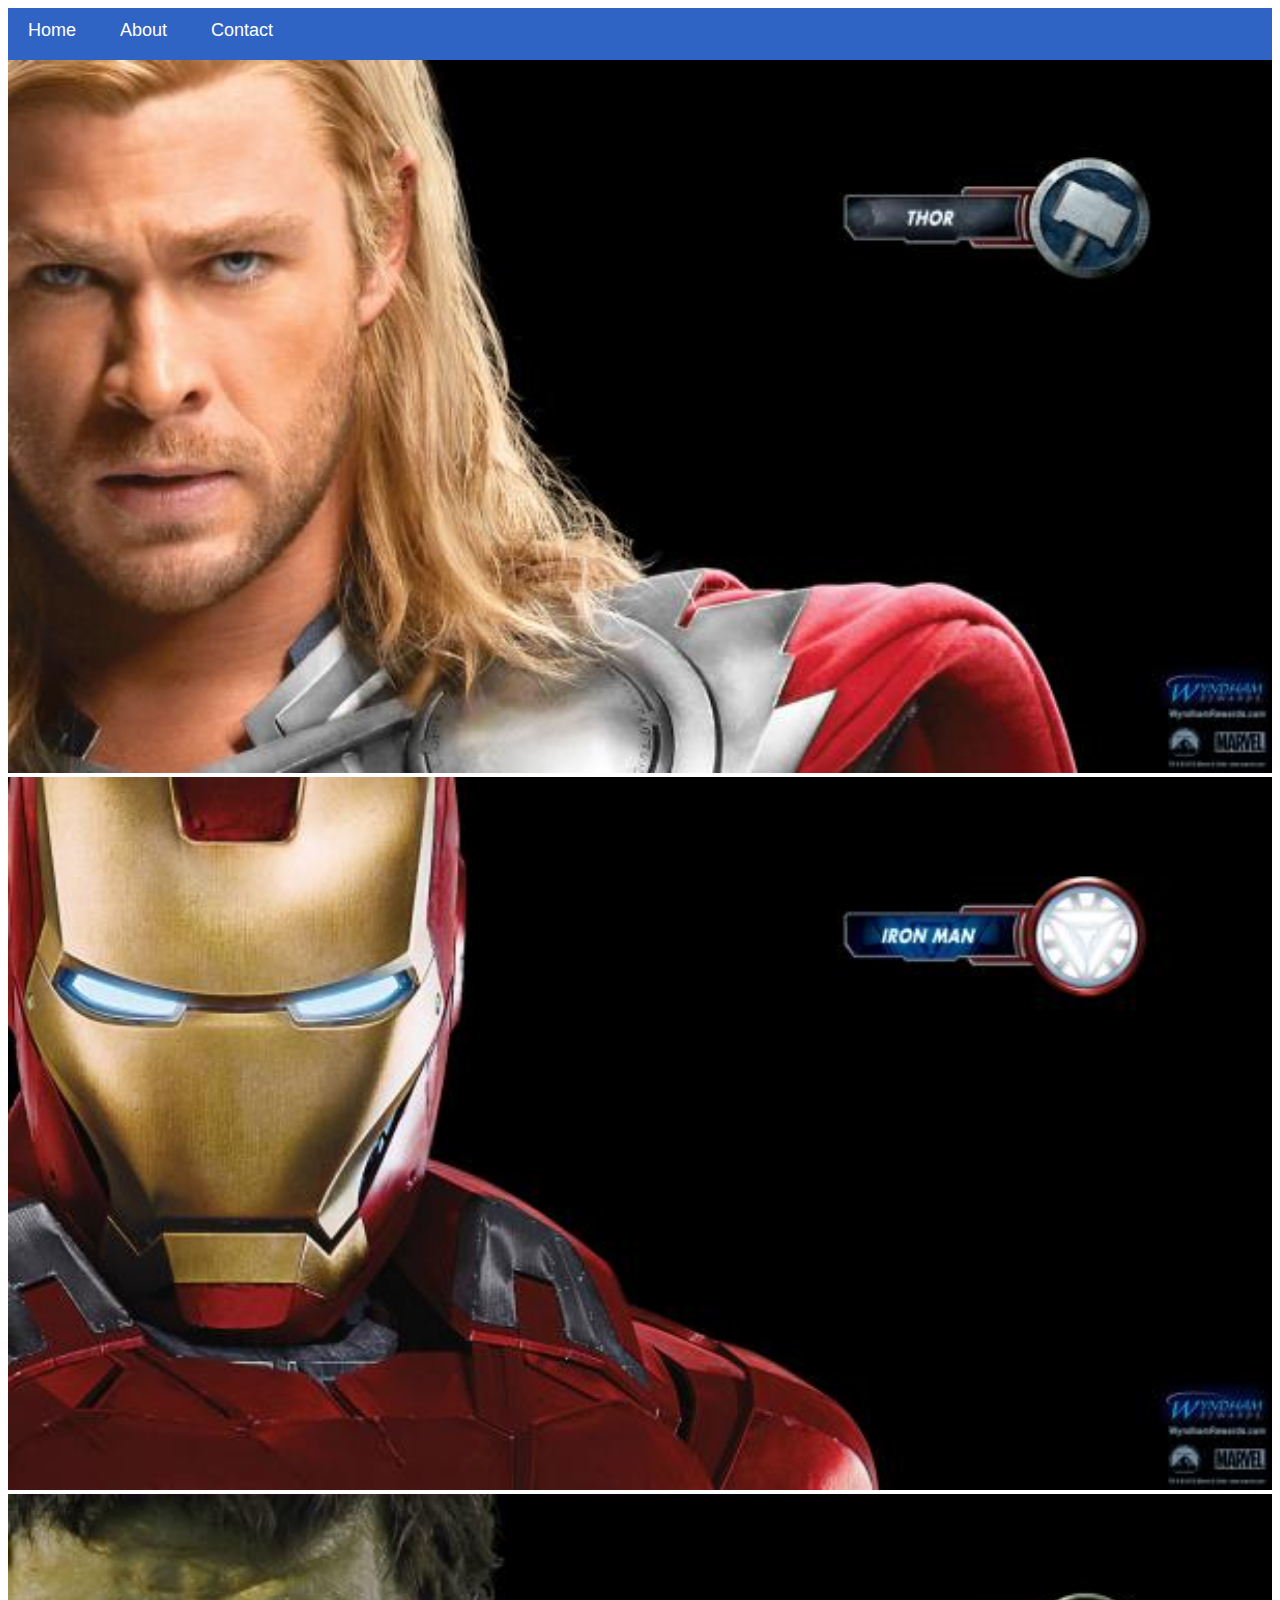
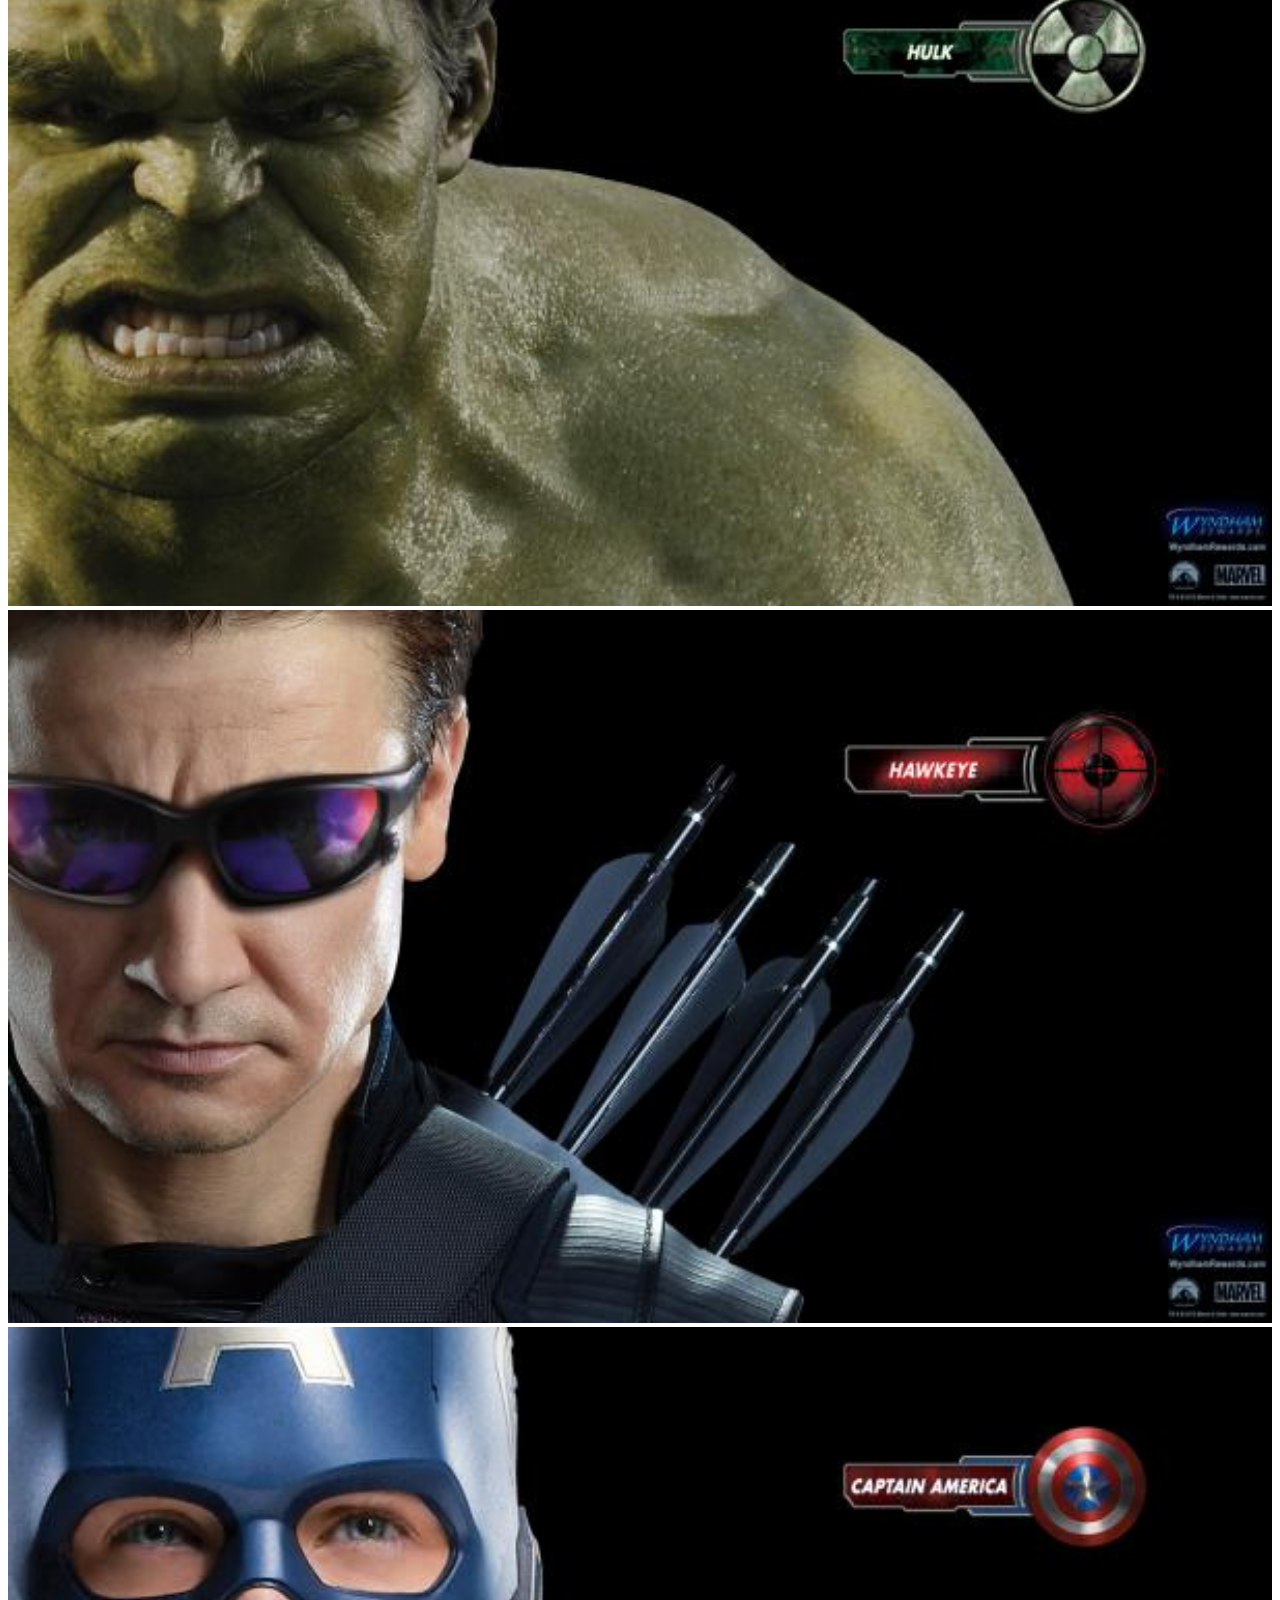
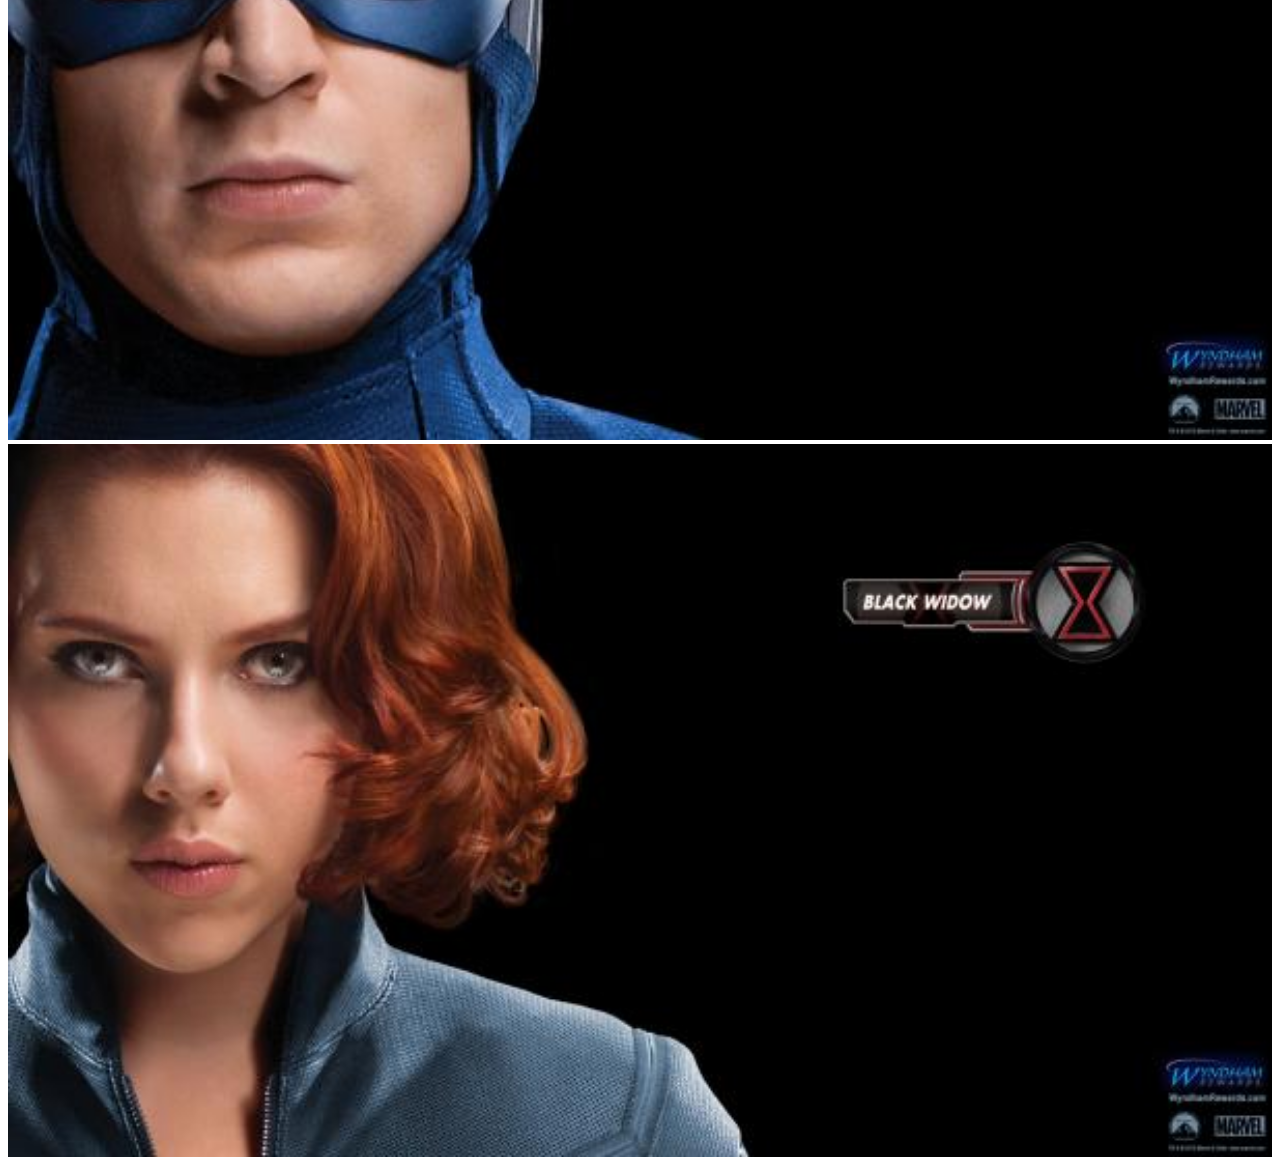
<file: index.html>
<!DOCTYPE html>
<html>
      <head>
            <link rel="stylesheet" href="style.css">
      </head>
      <body>
        <div id="Menu">
            <a href="#">Home</a>
            <a href="About.html">About</a>
            <a href="Contact.html">Contact</a>
        </div>
           <div class="gallery">
                <a href="avenger-1.html"><img src="images/avengers_01.jpg"/></a>
                <a href="avenger-2.html"><img src="images/avengers_02.jpg"/></a>
                <a href="avenger-3.html"><img src="images/avengers_03.jpg"/></a>
                <a href="avenger-4.html"><img src="images/avengers_04.jpg"/></a>
                <a href="avenger-5.html"><img src="images/avengers_05.jpg"/></a>
                <a href="avenger-6.html"><img src="images/avengers_06.jpg"/></a>
           </div>
      </body>
</html>
</file>
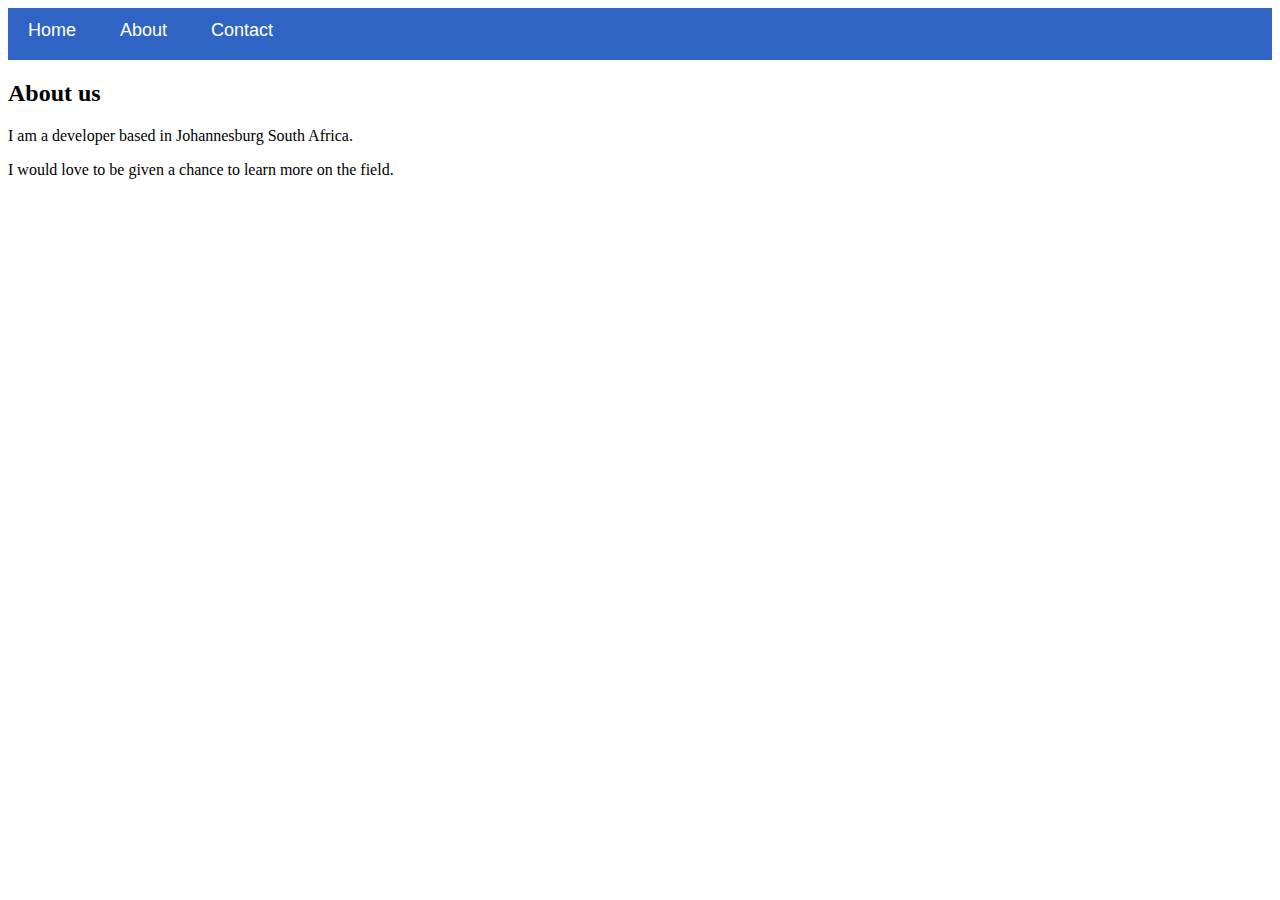
<file: About.html>
<!DOCTYPE html>
<html>
      <head>
            <link rel="stylesheet" href="style.css">
      </head>
      <body>
        <div id="Menu">
            <a href="#">Home</a>
            <a href="About.html">About</a>
            <a href="Contact.html">Contact</a>
        </div>
           <h2>About us</h2>
           <p>I am a developer based in Johannesburg South Africa.</p>
           <p>I would love to be given a chance to learn more on the field.</p>
      </body>
</html>
</file>
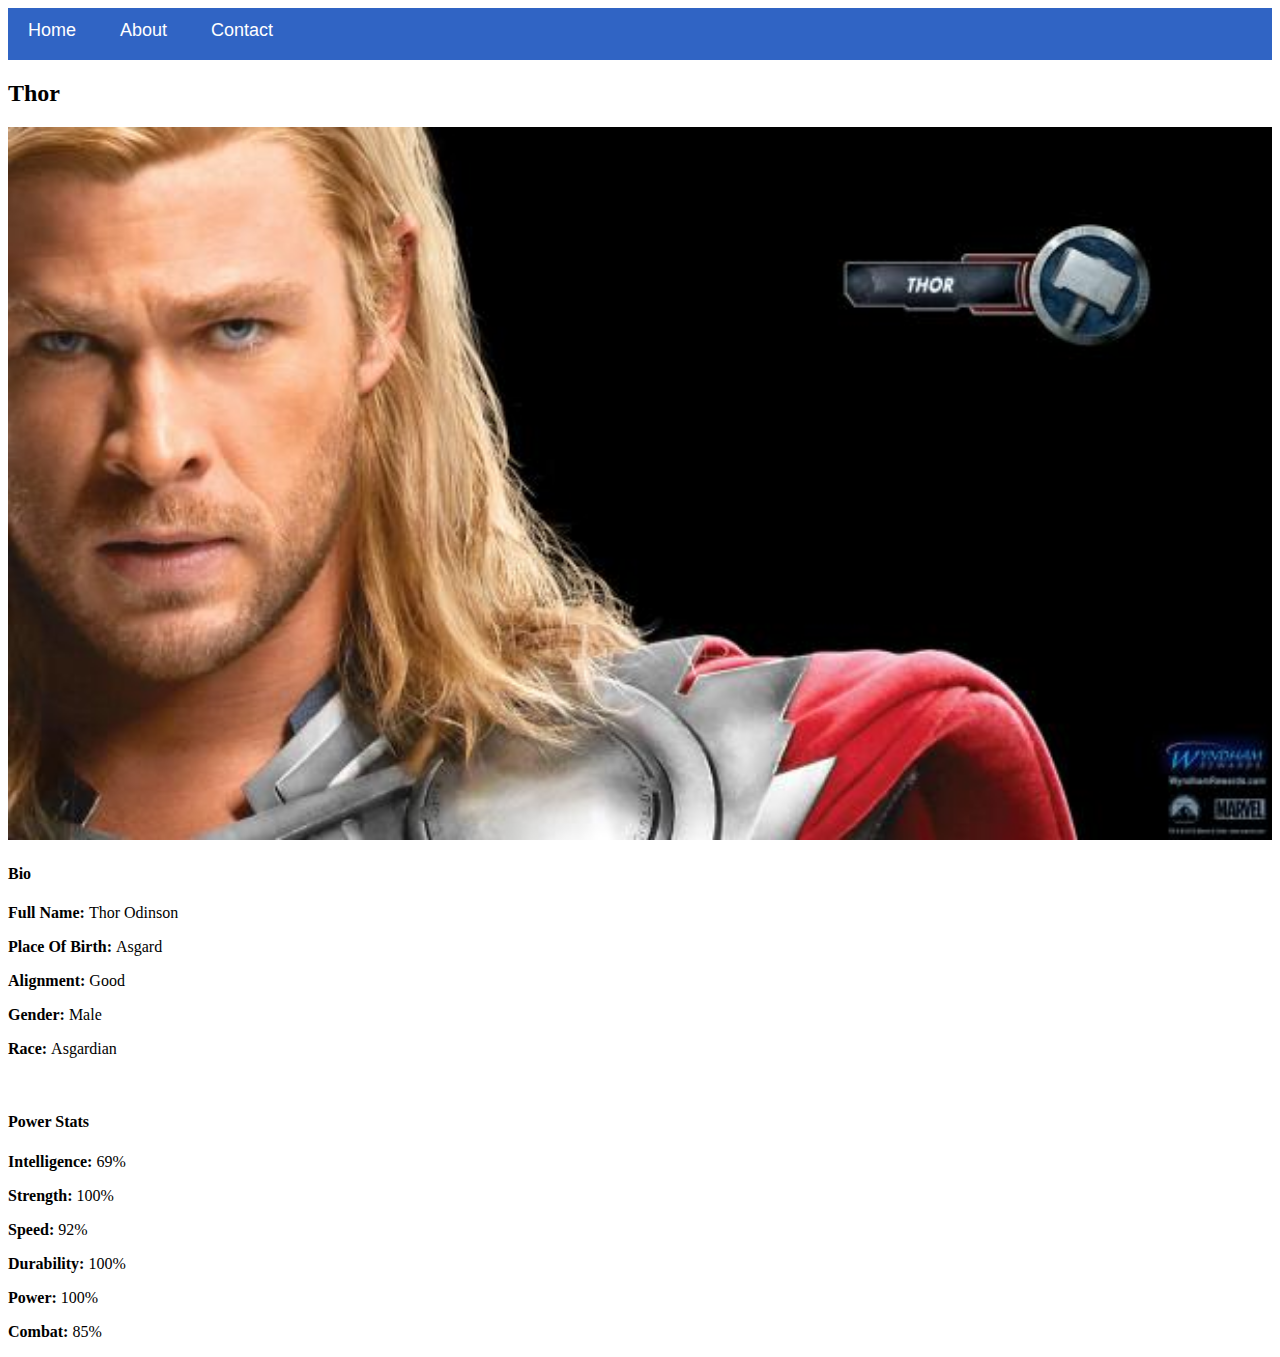
<file: avenger-1.html>
<!DOCTYPE html>
<html>
      <head>
            <link rel="stylesheet" href="style.css">
      </head>
      <body>
        <div id="Menu">
            <a href="#">Home</a>
            <a href="About.html">About</a>
            <a href="Contact.html">Contact</a>
        </div>
           <h2>Thor</h2>
           <div class="gallery">
                <img src="images/avengers_01.jpg"/>
           </div>
           <h4>Bio</h4>
           <p><b>Full Name: </b> Thor Odinson</p>
           <p><b>Place Of Birth: </b> Asgard</p>
           <p><b>Alignment: </b> Good</p>
           <p><b>Gender: </b> Male</p>
           <p><b>Race: </b> Asgardian</p>
          <br/>

          <h4>Power Stats</h4>
          <p><b>Intelligence: </b> 69%</p>
          <p><b>Strength: </b> 100%</p>
          <p><b>Speed: </b> 92%</p>
          <p><b>Durability: </b> 100%</p>
          <p><b>Power: </b> 100%</p>
          <p><b>Combat: </b> 85%</p> 
      </body>
</html>
</file>
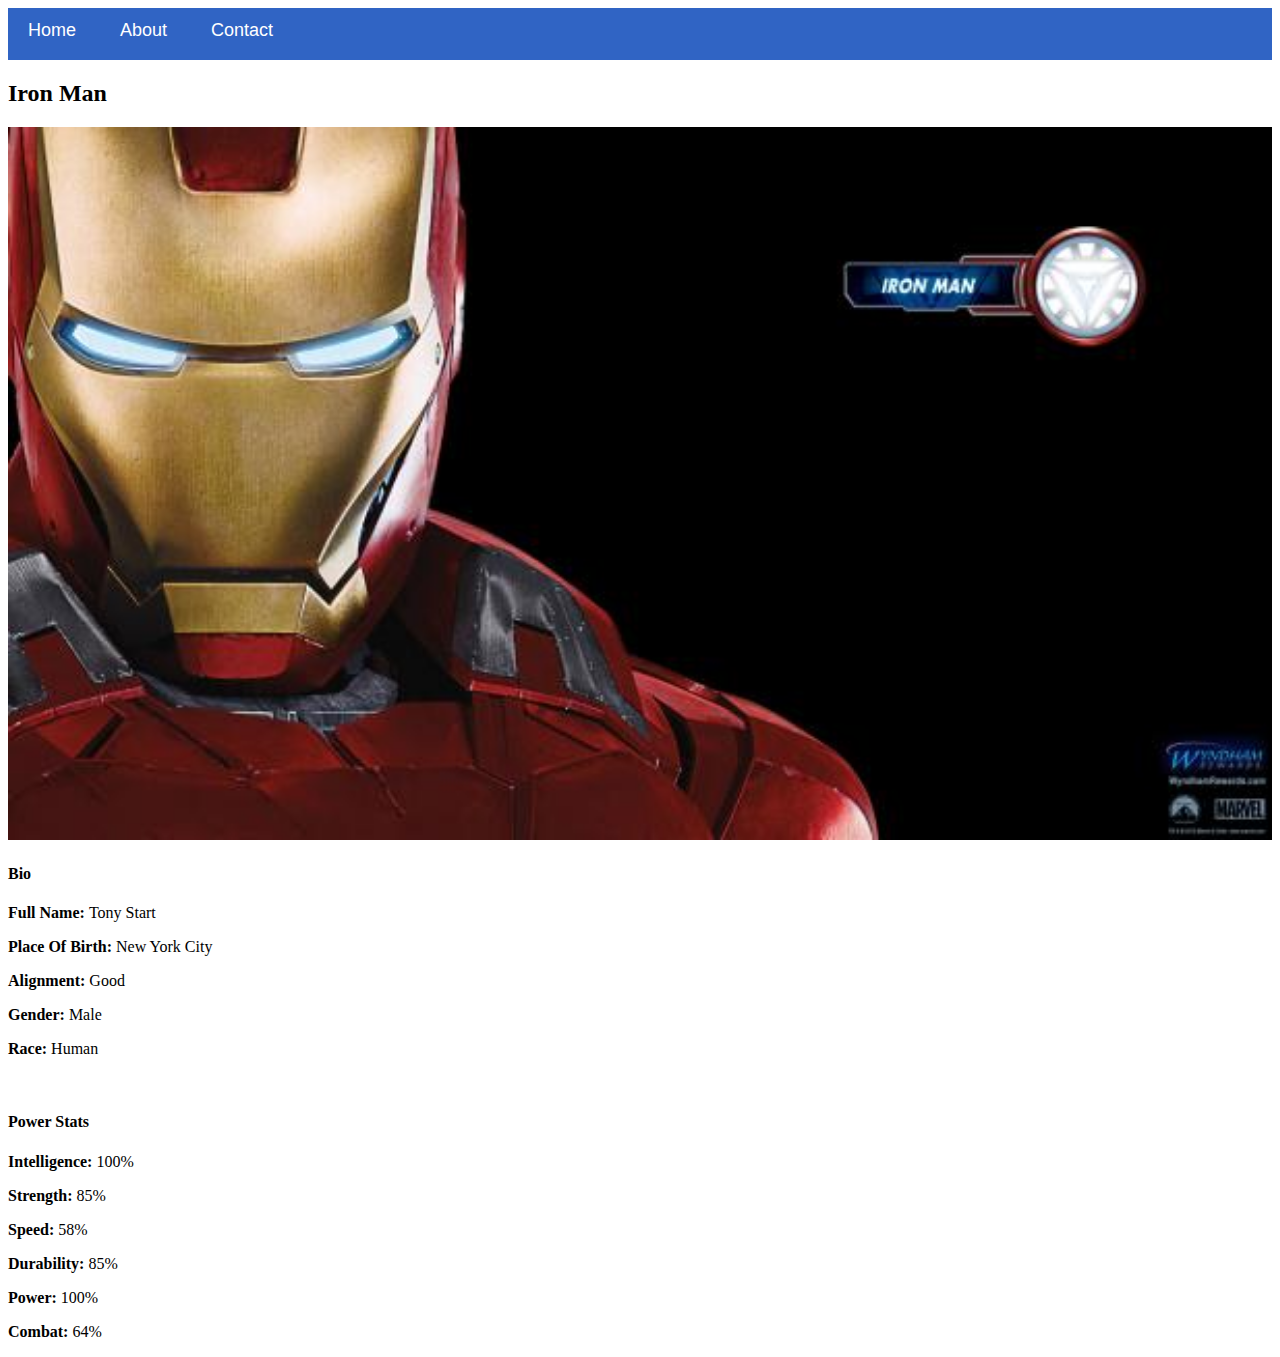
<file: avenger-2.html>
<!DOCTYPE html>
<html>
      <head>
            <link rel="stylesheet" href="style.css">
      </head>
      <body>
        <div id="Menu">
            <a href="#">Home</a>
            <a href="About.html">About</a>
            <a href="Contact.html">Contact</a>
        </div>
           <h2>Iron Man</h2>
           <div class="gallery">
                <img src="images/avengers_02.jpg"/>
           </div>
           <h4>Bio</h4>
           <p><b>Full Name: </b> Tony Start</p>
           <p><b>Place Of Birth: </b> New York City</p>
           <p><b>Alignment: </b> Good</p>
           <p><b>Gender: </b> Male</p>
           <p><b>Race: </b> Human</p>
          <br/>

          <h4>Power Stats</h4>
          <p><b>Intelligence: </b> 100%</p>
          <p><b>Strength: </b> 85%</p>
          <p><b>Speed: </b> 58%</p>
          <p><b>Durability: </b> 85%</p>
          <p><b>Power: </b> 100%</p>
          <p><b>Combat: </b>64%</p> 
      </body>
</html>
</file>
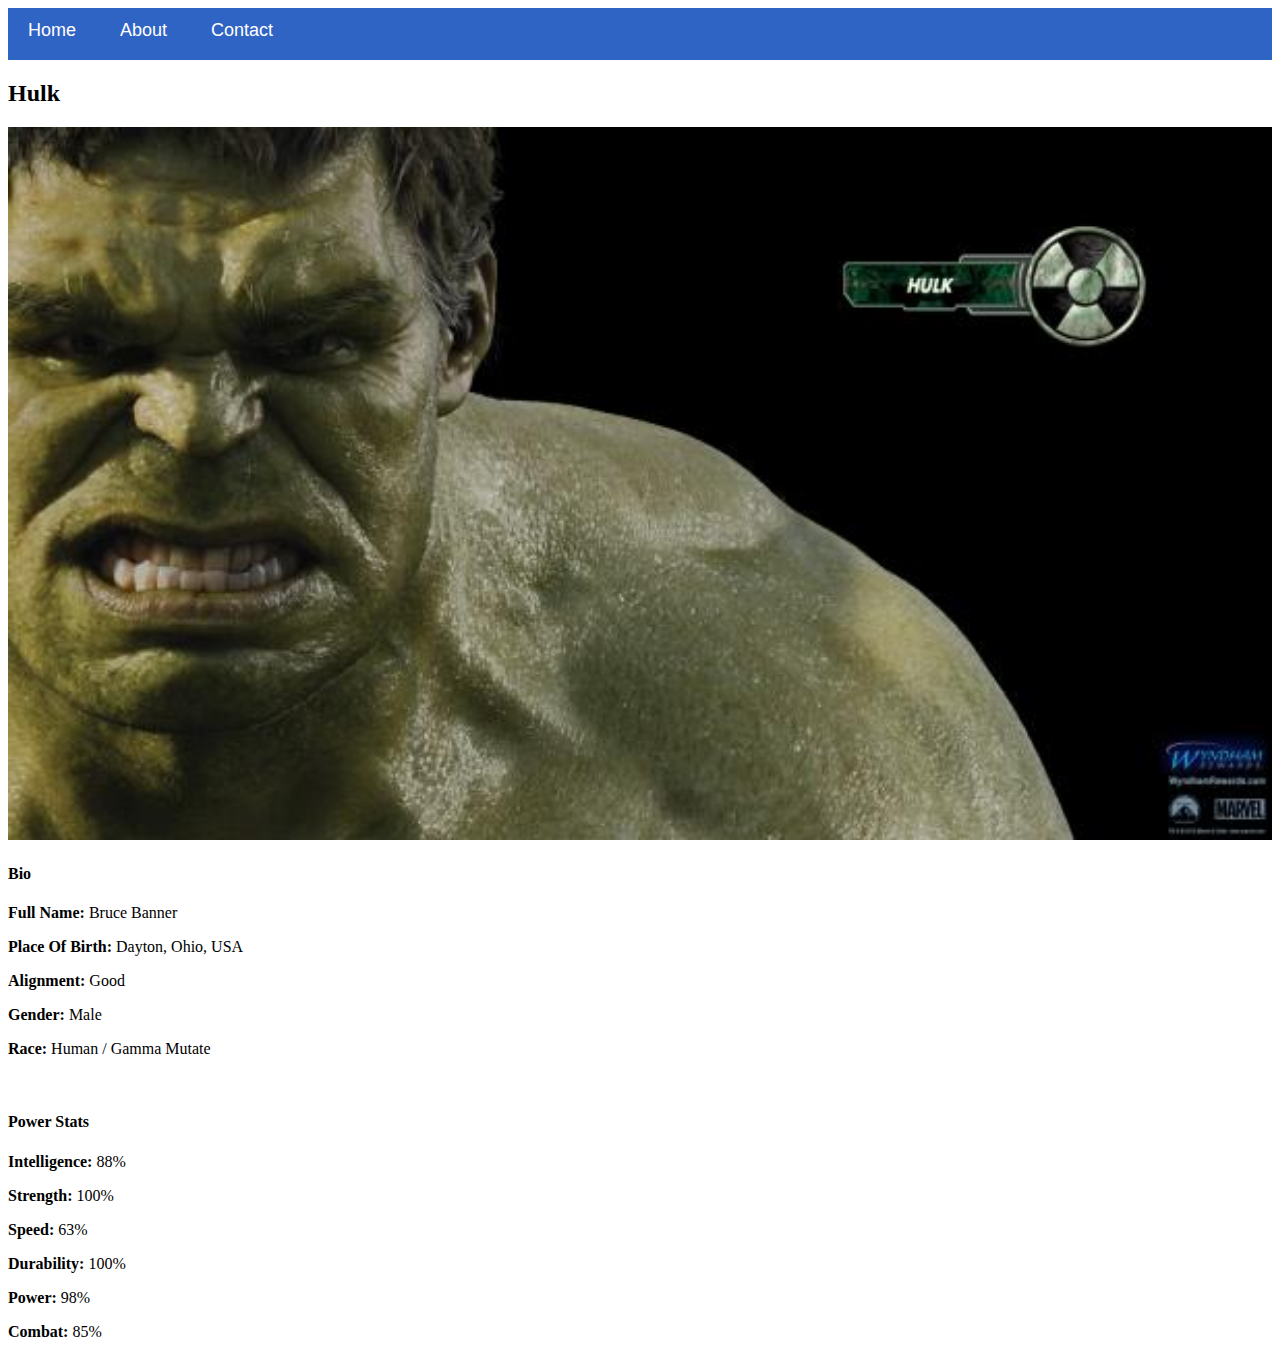
<file: avenger-3.html>
<!DOCTYPE html>
<html>
      <head>
            <link rel="stylesheet" href="style.css">
      </head>
      <body>
        <div id="Menu">
            <a href="#">Home</a>
            <a href="About.html">About</a>
            <a href="Contact.html">Contact</a>
        </div>
           <h2>Hulk</h2>
           <div class="gallery">
                <img src="images/avengers_03.jpg"/>
           </div>
           <h4>Bio</h4>
           <p><b>Full Name: </b> Bruce Banner</p>
           <p><b>Place Of Birth: </b> Dayton, Ohio, USA</p>
           <p><b>Alignment: </b> Good</p>
           <p><b>Gender: </b> Male</p>
           <p><b>Race: </b> Human / Gamma Mutate</p>
           <br/>

           <h4>Power Stats</h4>
           <p><b>Intelligence: </b> 88%</p>
           <p><b>Strength: </b> 100%</p>
           <p><b>Speed: </b> 63%</p>
            <p><b>Durability: </b> 100%</p>
            <p><b>Power: </b> 98%</p>
            <p><b>Combat: </b> 85%</p>
      </body>
</html>
</file>
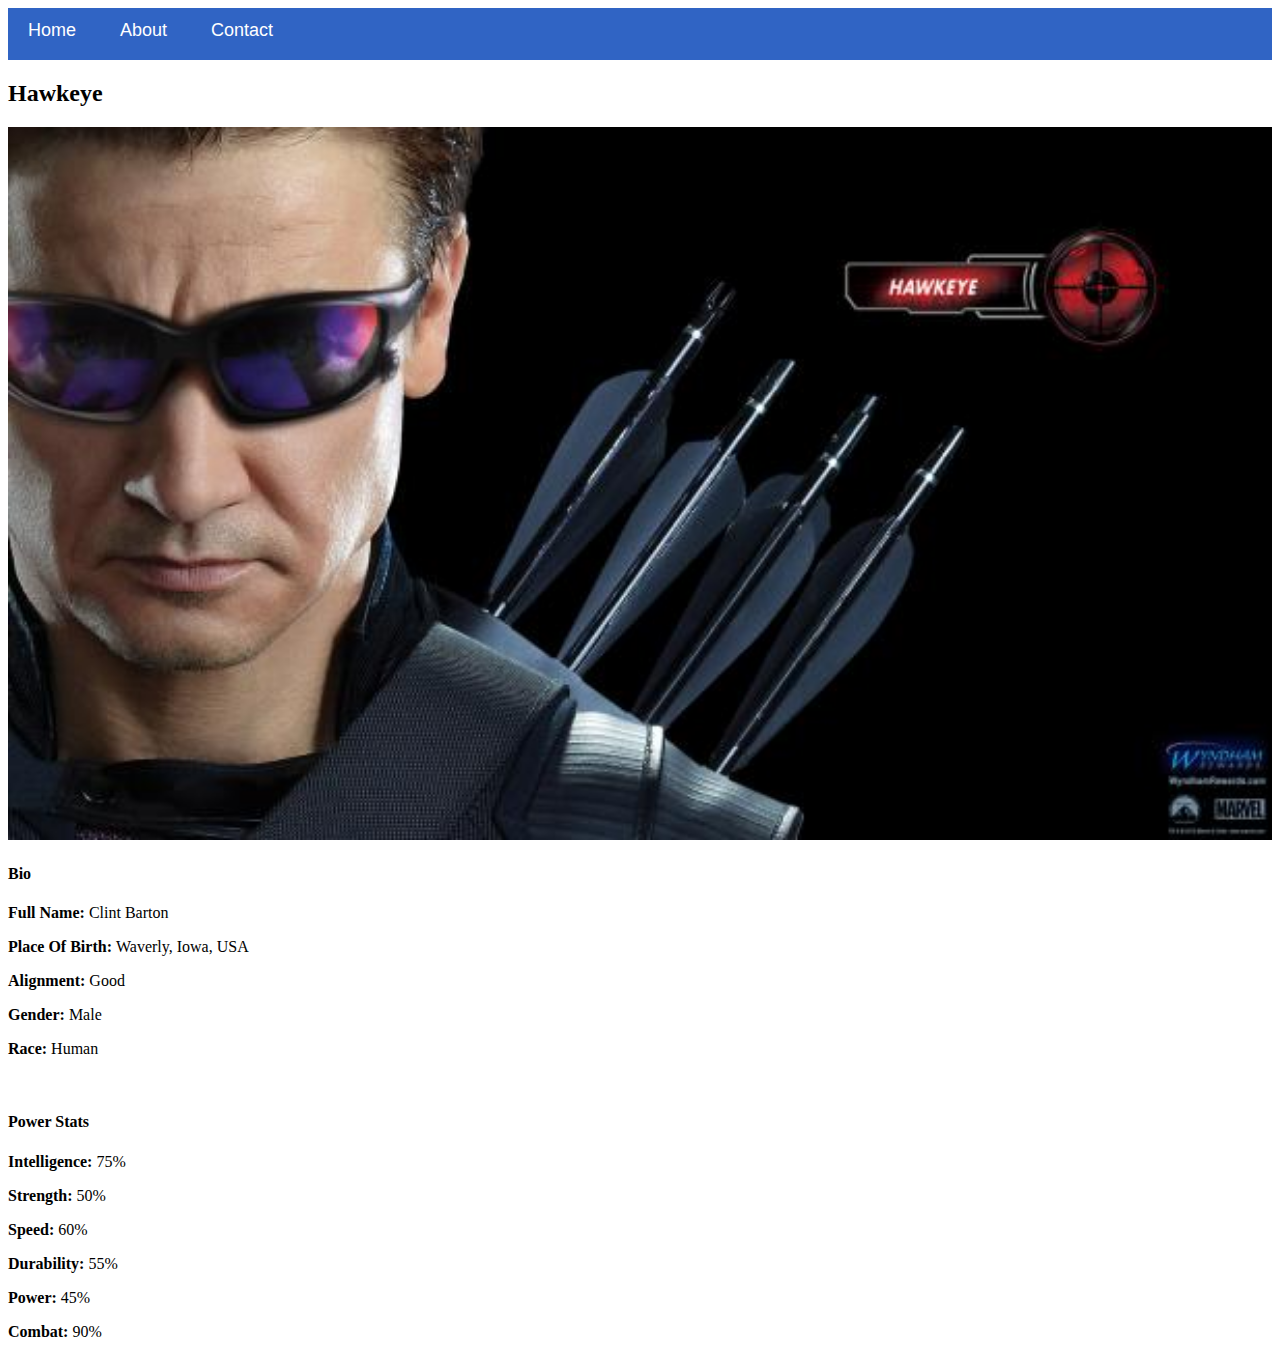
<file: avenger-4.html>
<!DOCTYPE html>
<html>
      <head>
            <link rel="stylesheet" href="style.css">
      </head>
      <body>
        <div id="Menu">
            <a href="#">Home</a>
            <a href="About.html">About</a>
            <a href="Contact.html">Contact</a>
        </div>
           <h2>Hawkeye</h2>
           <div class="gallery">
          <img src="images/avengers_04.jpg"/>
           </div>
           <h4>Bio</h4>
           <p><b>Full Name: </b> Clint Barton</p>
           <p><b>Place Of Birth: </b> Waverly, Iowa, USA</p>
           <p><b>Alignment: </b> Good</p>
           <p><b>Gender: </b> Male</p>
           <p><b>Race: </b> Human</p>
           <br/>
           
           <h4>Power Stats</h4>
           <p><b>Intelligence: </b> 75%</p>
           <p><b>Strength: </b> 50%</p>
           <p><b>Speed: </b> 60%</p>
           <p><b>Durability: </b> 55%</p>
           <p><b>Power: </b> 45%</p>
           <p><b>Combat: </b> 90%</p> 
      </body>
</html>
</file>
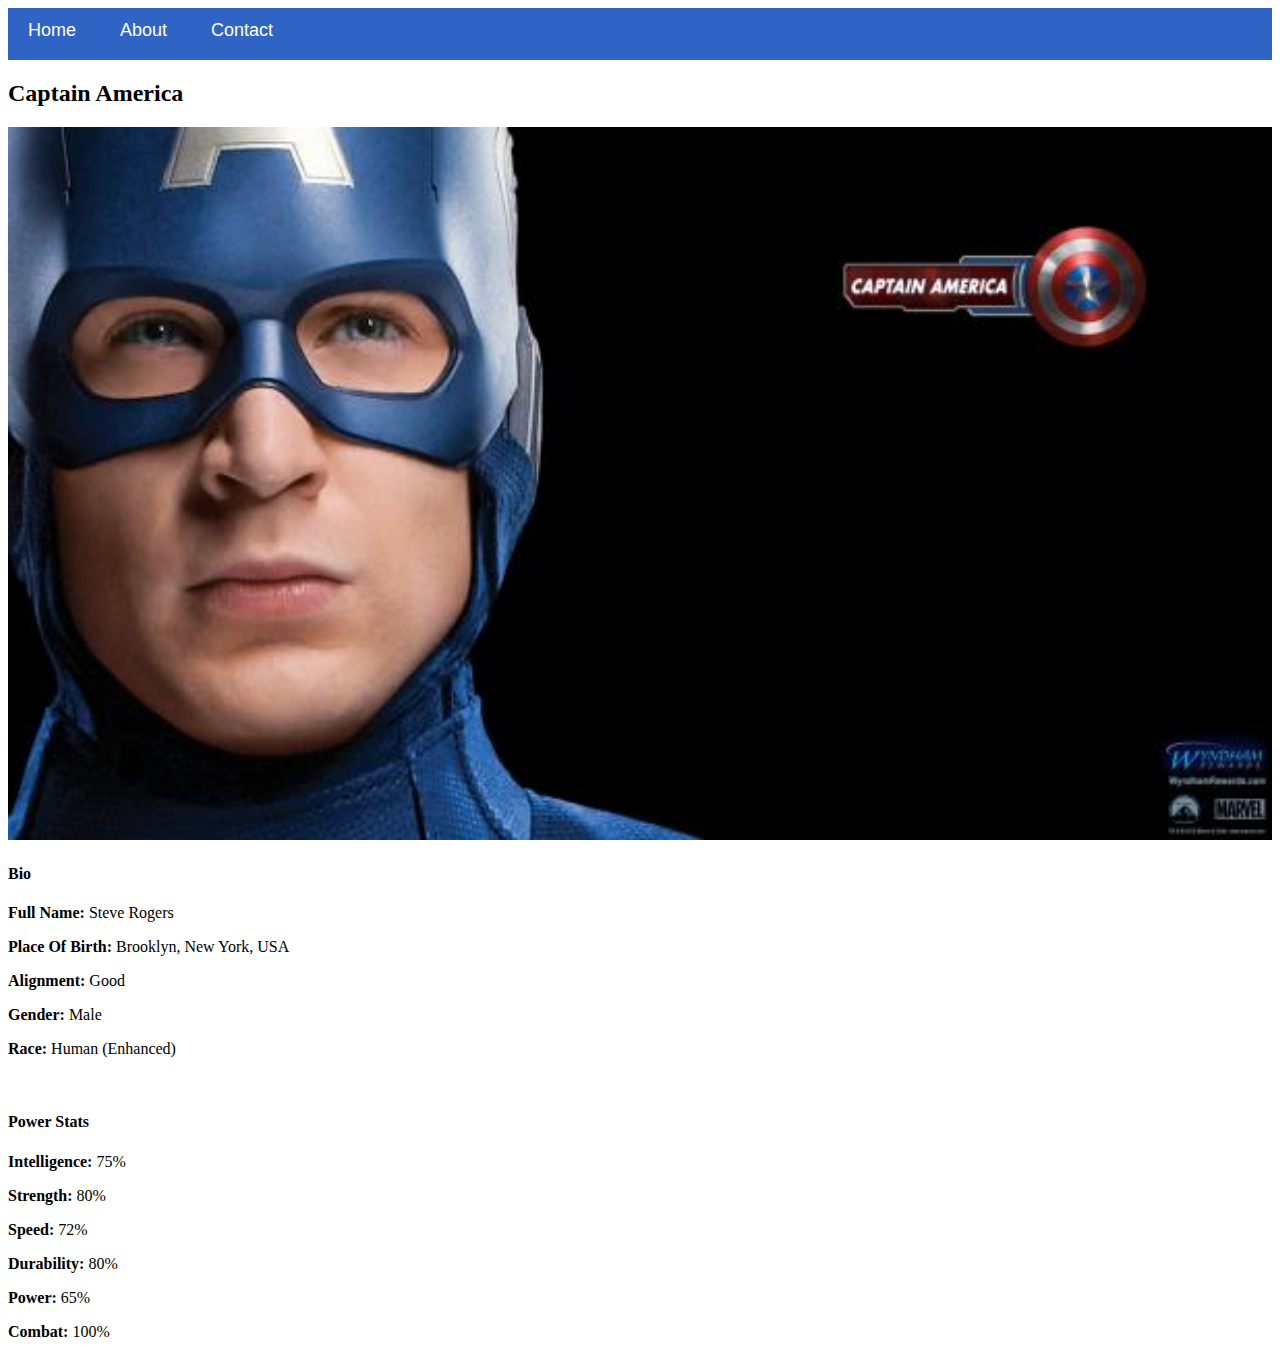
<file: avenger-5.html>
<!DOCTYPE html>
<html>
      <head>
            <link rel="stylesheet" href="style.css">
      </head>
      <body>
        <div id="Menu">
            <a href="#">Home</a>
            <a href="About.html">About</a>
            <a href="Contact.html">Contact</a>
        </div>
           <h2>Captain America</h2>
           <div class="gallery">
                <img src="images/avengers_05.jpg"/>
           </div>
           <h4>Bio</h4>
           <p><b>Full Name: </b> Steve Rogers</p>
            <p><b>Place Of Birth: </b> Brooklyn, New York, USA</p>
            <p><b>Alignment: </b> Good</p>
            <p><b>Gender: </b> Male</p>
            <p><b>Race: </b> Human (Enhanced)</p>
            <br/>

            <h4>Power Stats</h4>
            <p><b>Intelligence: </b> 75%</p>
            <p><b>Strength: </b> 80%</p>
            <p><b>Speed: </b> 72%</p>
            <p><b>Durability: </b> 80%</p>
            <p><b>Power: </b> 65%</p>
            <p><b>Combat: </b> 100%</p>
      </body>
</html>
</file>
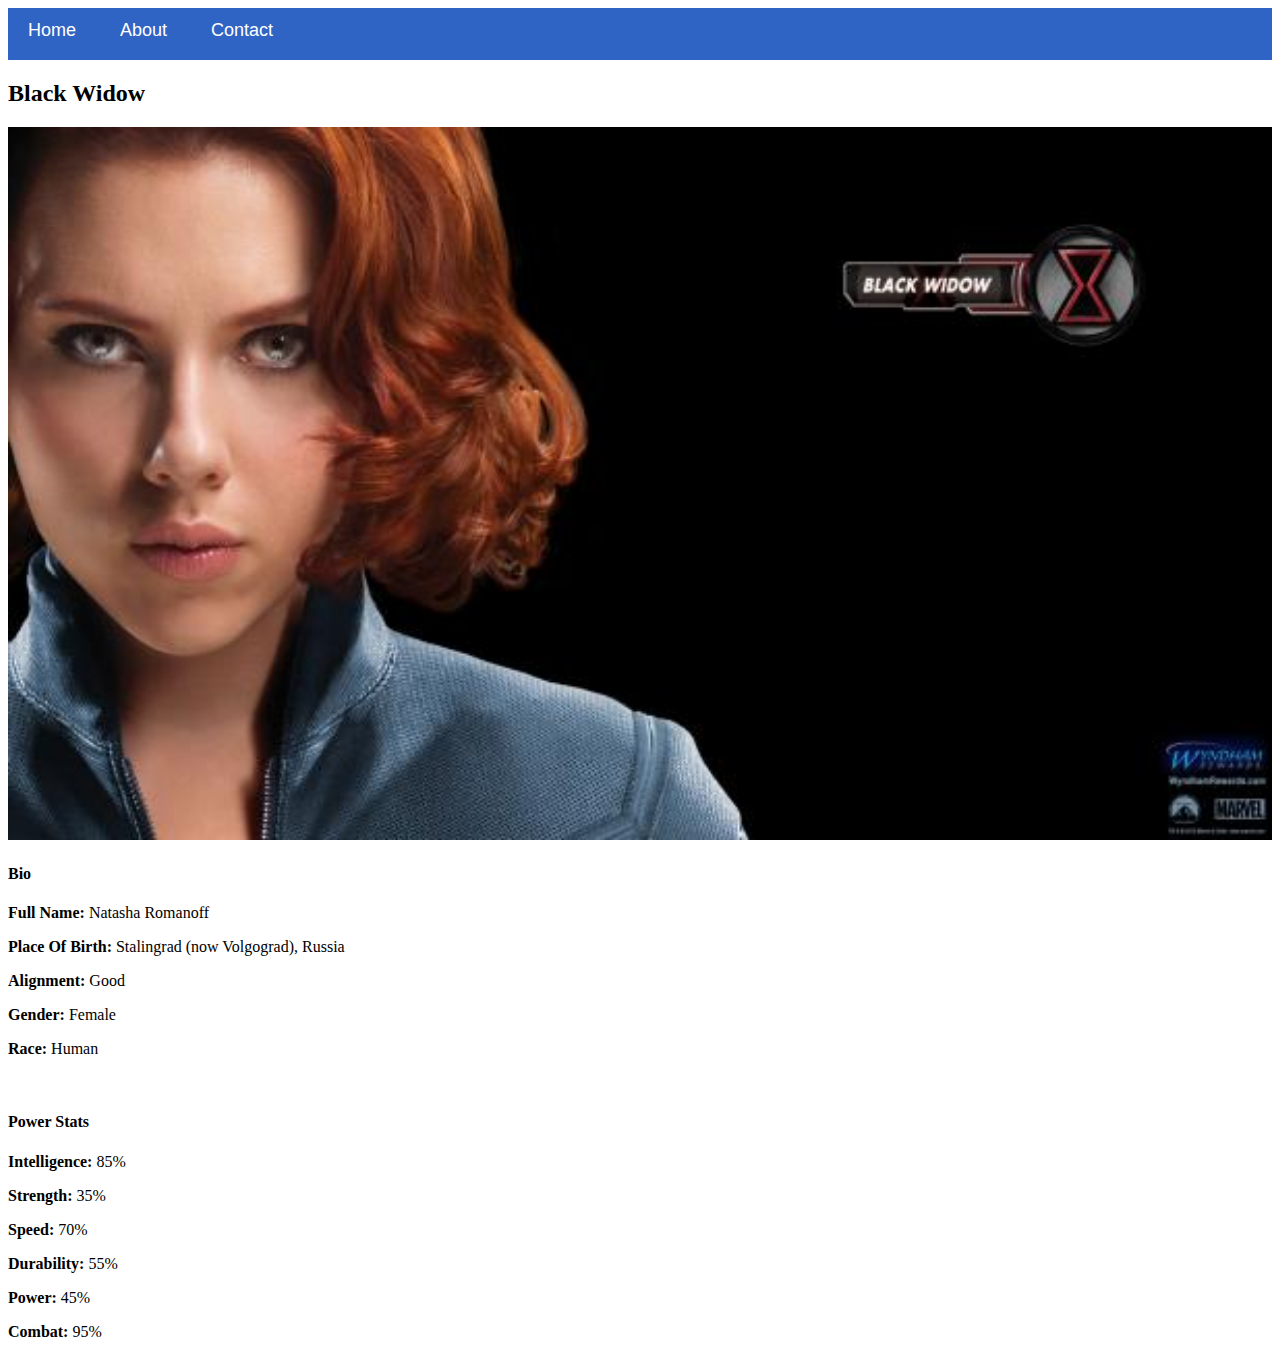
<file: avenger-6.html>
<!DOCTYPE html>
<html>
      <head>
            <link rel="stylesheet" href="style.css">
      </head>
      <body>
        <div id="Menu">
            <a href="#">Home</a>
            <a href="About.html">About</a>
            <a href="Contact.html">Contact</a>
        </div>
           <h2>Black Widow </h2>
           <div class="gallery">
                <img src="images/avengers_06.jpg"/>
           </div>
           <h4>Bio</h4>
           <p><b>Full Name: </b> Natasha Romanoff</p>
            <p><b>Place Of Birth: </b> Stalingrad (now Volgograd), Russia</p>
            <p><b>Alignment: </b> Good</p>
            <p><b>Gender: </b> Female</p>
            <p><b>Race: </b> Human</p>
            <br/>

            <h4>Power Stats</h4>
            <p><b>Intelligence: </b> 85%</p>
            <p><b>Strength: </b> 35%</p>
            <p><b>Speed: </b> 70%</p>
            <p><b>Durability: </b> 55%</p>
            <p><b>Power: </b> 45%</p>
            <p><b>Combat: </b> 95%</p>
      </body>
</html>
</file>
<file: style.css>
.gallery img{
 width: 100%;
}

#Menu{
    width:100%;
    height:40px;
    background-color: rgb(48, 100, 196);
    padding-top: 12px;
}

#Menu a{
    color:#ffffff;
    font-family: Helvetica, sans-serif;
    font-size: 18px;
    text-decoration:none;
    font-weight: 800px;
    
    padding-left: 20px;
    padding-right: 20px;
}

#Menu a:hover{
     color: #5077bd;
}
</file>
